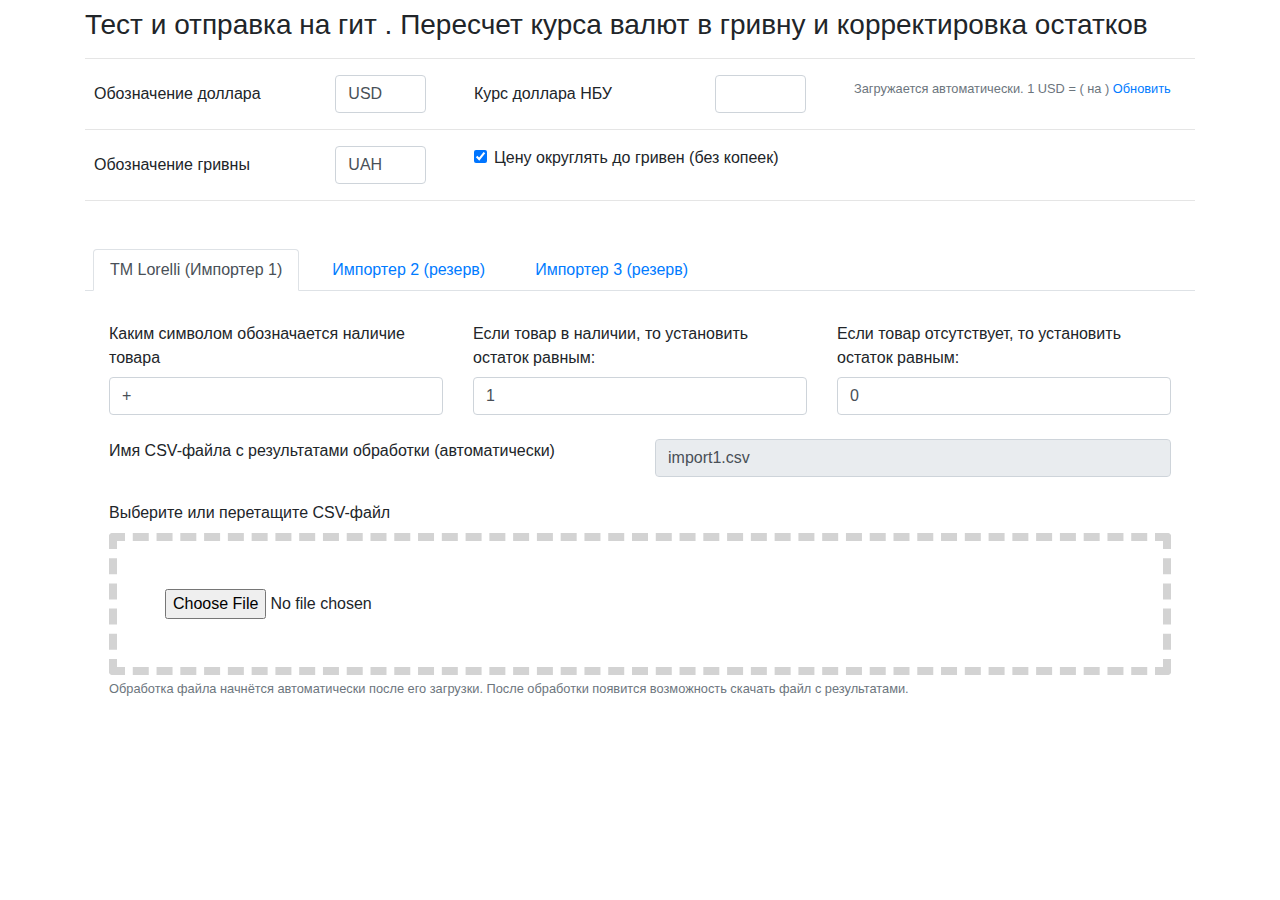
<file: index.html>
<!DOCTYPE html>
<html lang="en">
<head>
  <meta charset="UTF-8">
  <meta name="viewport" content="width=device-width, initial-scale=1.0">
  <meta http-equiv="X-UA-Compatible" content="ie=edge">
  <title>Pre-Import</title>
  <!--
  <link rel="stylesheet" href="https://cdnjs.cloudflare.com/ajax/libs/twitter-bootstrap/4.1.3/css/bootstrap.min.css" />
  <script src="https://cdnjs.cloudflare.com/ajax/libs/twitter-bootstrap/4.1.3/js/bootstrap.min.js"></script>
  -->
  <link rel="stylesheet" href="assets/css/bootstrap.min.css">
  <link rel="stylesheet" href="assets/css/style.css">

  <script src="assets/js/jquery-3.3.1.min.js"></script>
  <script src="assets/js/popper.min.js"></script>
  <script src="assets/js/bootstrap.min.js"></script>
  <script src="assets/js/papaparse.min.js"></script>
  <script src="assets/js/custom.js"></script>
</head>
<body>
<div class="container">
  <h3 class="my-2">Тест и отправка на гит . Пересчет курса валют в гривну и корректировка остатков</h3>
  <hr>

  <!-- USD -->
  <div class="row my-2">
    <div class="col-md-6 col-lg-4 px-4">
      <div class="row">
        <div class="col-sm-8">
          <label for="currencyUSDtitle" class="col-form-label">Обозначение доллара</label>
        </div>
        <div class="col-sm-4">
          <input type="text" class="form-control" id="currencyUSDtitle" name="currencyUSDtitle" value="USD">
        </div>
      </div>
    </div>
    <div class="col-md-6 col-lg-4 px-4">
      <div class="row">
        <div class="col-sm-8">
          <label for="currencyUSDrate" class="col-form-label">Курс доллара НБУ</label>
        </div>
        <div class="col-sm-4">
          <input type="number" class="form-control" id="currencyUSDrate" name="currencyUSDrate" value="" step="0.01" min="0">
        </div>
      </div>
    </div>
    <div class="col-md-12 col-lg-4 px-4">
      <div class="row">
        <div class="col-sm-12">
          <small class="form-text text-muted" id="currencyUSDrate_text">Загружается автоматически. 1 USD = <span class="rate"></span> ( на <span class="date"></span> ) <a href="#" class="updateUSDrate">Обновить</a></small>
        </div>
      </div>
    </div>
  </div>
  <!-- / USD -->

  <hr>
  <!-- UAH -->
  <div class="row my-2">
    <div class="col-md-6 col-lg-4 px-4">
      <div class="row">
        <div class="col-sm-8">
          <label for="currencyUAHtitle" class="col-form-label">Обозначение гривны</label>
        </div>
        <div class="col-sm-4">
          <input type="text" class="form-control" id="currencyUAHtitle" name="currencyUAHtitle" value="UAH">
        </div>
      </div>
    </div>
    <div class="col-md-6 col-lg-8 px-4">
      <div class="form-check">
        <input class="form-check-input" type="checkbox" value="" id="currencyUAHround" checked>
        <label class="form-check-label" for="currencyUAHround">Цену округлять до гривен (без копеек)</label>
      </div>
    </div>
  </div>
  <!-- / UAH -->

  <hr>
  <!-- providers tabs -->
  <ul class="nav nav-tabs mt-5" id="pills-tab" role="tablist">
    <li class="nav-item mx-2">
      <a class="nav-link active" id="pills-tab1-title" data-toggle="pill" href="#pills-tab1" role="tab" aria-controls="pills-tab1" aria-selected="true">TM Lorelli (Импортер 1)</a>
    </li>
    <li class="nav-item">
      <a class="nav-link mx-2" id="pills-tab2-title" data-toggle="pill" href="#pills-tab2" role="tab" aria-controls="pills-tab2" aria-selected="false">Импортер 2 (резерв)</a>
    </li>
    <li class="nav-item">
      <a class="nav-link mx-2" id="pills-tab3-title" data-toggle="pill" href="#pills-tab3" role="tab" aria-controls="pills-tab3" aria-selected="false">Импортер 3 (резерв)</a>
    </li>
  </ul>
  <div class="tab-content" id="pills-tabContent">
    <div class="tab-pane fade show active p-4" id="pills-tab1" role="tabpanel" aria-labelledby="pills-tab1">

      <div class="row mb-4">
        <div class="col-md-4">
          <label for="provider1_instock_label" class="col-form-label">Каким символом обозначается наличие товара</label>
          <input type="text" class="form-control" id="provider1_instock_label" name="provider1_instock_label" value="+">
        </div>
        <div class="col-md-4">
          <label for="provider1_instock" class="col-form-label">Если товар в наличии, то установить остаток равным:</label>
          <input type="text" class="form-control" id="provider1_instock" name="provider1_instock" value="1">
        </div>
        <div class="col-md-4">
          <label for="provider1_not_instock" class="col-form-label">Если товар отсутствует, то установить остаток равным:</label>
          <input type="text" class="form-control" id="provider1_not_instock" name="provider1_not_instock" value="0">
        </div>
      </div>

      <div class="row mb-4">
        <div class="col-6">
          <label>Имя CSV-файла с результатами обработки (автоматически)</label>
        </div>
        <div class="col-6">
          <input type="text" class="form-control" id="provider1_fileout_name" name="provider1_fileout_name" value="import1.csv" disabled>
        </div>
      </div>
      <div class="row">
        <div class="col-12">
          <label for="provider1_file">Выберите или перетащите CSV-файл</label>
        </div>
        <div class="col-12">
          <input type="file" name="provider1_file" class="w-100 p-5 inputs__file" id="provider1_file" accept=".csv">
        </div>
        <div class="col-12">
          <small class="form-text text-muted">Обработка файла начнётся автоматически после его загрузки. После обработки появится возможность скачать файл с результатами.</small>
        </div>
      </div>

      <div class="row text-center m-3">
        <div class="col-12">
          <a download="" id="provider1_fileout_link" href="#" class="btn btn-primary btn-lg btn-results">Скачать результат</a>
        </div>
      </div>
    </div>
    <div class="tab-pane fade p-4" id="pills-tab2" role="tabpanel" aria-labelledby="pills-tab2">
      <div class="row">
        <div class="col-12">В разработке 2</div>
      </div>
    </div>
    <div class="tab-pane fade p-4" id="pills-tab3" role="tabpanel" aria-labelledby="pills-tab3">
      <div class="row">
        <div class="col-12">В разработке 3</div>
      </div>
    </div>
  </div>
  <!-- / providers tabs -->

</div>

</body>
</html>
</file>
<file: assets/css/style.css>
.inputs__file {
  border: .5rem dashed lightgray;
  border-radius: 4px;
  background: transparent;
}
.inputs__file--hover {
  border: .5rem dashed darkgray;
  background: lightgray;
}
</file>
